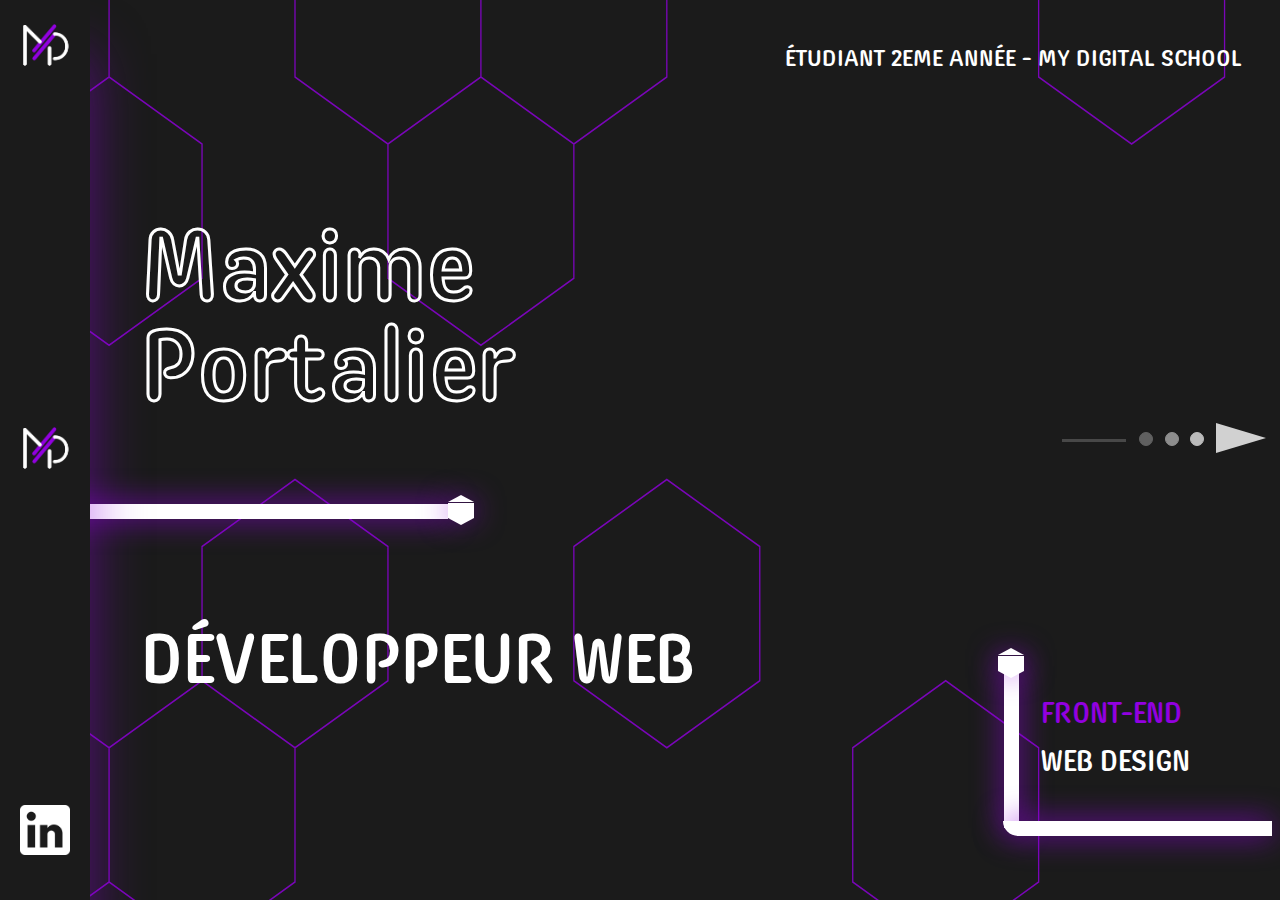
<file: evaluationIntegrationWeb/index.html>
<!DOCTYPE html>

<html>

    <head>

        <title>Ma page</title>

        <meta charset="utf-8" />
        <meta name="keywords" content="motclé1motclé2" />
        <meta name="description" content="La description du site web" />
        <meta name="author" content="Maxime Portalier" />
        <link rel="stylesheet" href="css/reset.css" />
        <link rel="stylesheet" href="css/style.css" />
  
    </head>

    <body>

    
    <section class="container">
        <section class="blocHorizontale">
                <section class="slide accueil">

                    <svg xmlns="http://www.w3.org/2000/svg" version="1.1" xmlns:xlink="http://www.w3.org/1999/xlink" xmlns:svgjs="http://svgjs.com/svgjs"  preserveAspectRatio="none" viewBox="0 0 1920 1080" class="background">
                        <g mask="url(&quot;#SvgjsMask1204&quot;)" fill="none">
                            <rect width="1920" height="1080" x="0" y="0" fill="rgba(27, 27, 27, 1)"></rect>
                            <path d="M24.19 -149.09L163.62 -68.59L163.62 92.41L24.19 172.91L-115.24 92.41L-115.24 -68.59zM163.62 92.41L303.06 172.91L303.06 333.91L163.62 414.41L24.19 333.91L24.19 172.91zM24.19 816.91L163.62 897.41L163.62 1058.41L24.19 1138.91L-115.24 1058.41L-115.24 897.41zM442.49 575.41L581.93 655.91L581.93 816.91L442.49 897.41L303.06 816.91L303.06 655.91zM303.06 816.91L442.49 897.41L442.49 1058.41L303.06 1138.91L163.62 1058.41L163.62 897.41zM581.93 -149.09L721.36 -68.59L721.36 92.41L581.93 172.91L442.49 92.41L442.49 -68.59zM721.36 92.41L860.79 172.91L860.79 333.91L721.36 414.41L581.93 333.91L581.93 172.91zM860.79 -149.09L1000.23 -68.59L1000.23 92.41L860.79 172.91L721.36 92.41L721.36 -68.59zM1000.23 575.41L1139.66 655.91L1139.66 816.91L1000.23 897.41L860.79 816.91L860.79 655.91zM1418.53 816.91L1557.96 897.41L1557.96 1058.41L1418.53 1138.91L1279.1 1058.41L1279.1 897.41zM1697.4 -149.09L1836.83 -68.59L1836.83 92.41L1697.4 172.91L1557.96 92.41L1557.96 -68.59z" stroke="rgba(146, 0, 224, 1)" stroke-width="2"></path>
                        </g>
                        <defs>
                            <mask id="SvgjsMask1204">
                                <rect width="1920" height="1080" fill="#ffffff"></rect>
                            </mask>
                        </defs>
                    </svg>

                

                    <nav>
                        <img class="logo" src="img/logoMP.png" />
                        <img class="ensembleIcones" src="img/logoMP.png" />
                        <img class="logoLinkedin" src="img/linkedinBlanc.png" />
                    </nav>

                    <section class="infosAccueilGauche">
                        <p class="nomDuPortfolio">Maxime <br> Portalier</p>
                        <p class="metier">DÉVELOPPEUR WEB</p>
                    </section>

                    <section class="infosAccueilDroite">
                        <p class="etudes">Étudiant 2eme année - My Digital School</p>
                        <section>
                            <p class="specialitéPremiere">FRONT-END</p>
                            <p class="SpécialitéDeuxieme">WEB DESIGN</p>
                        </section>
                    </section>

                    <section>
                        <span class="hexAccueil"></span>
                        <span class="barreAccueil"></span>
                    </section>

                    <section>
                        <span class="hexBasAccueil"></span>
                        <span class="barreGaucheAccueil"></span>
                        <span class="barreBasAccueil"></span>
                    </section>

                    <section class="scroll">
                        <span class="fleche"></span>
                        <span class="rondGauche"></span>
                        <span class="rondMilieu"></span>
                        <span class="rondDroite"></span>
                        <span class="trait"></span>
                    </section>

                </section>

            <section class="slide mesCompetences">



                
            </section>

        
        
        </section>
    
    </section>

        
    </body>


</html>
</file>
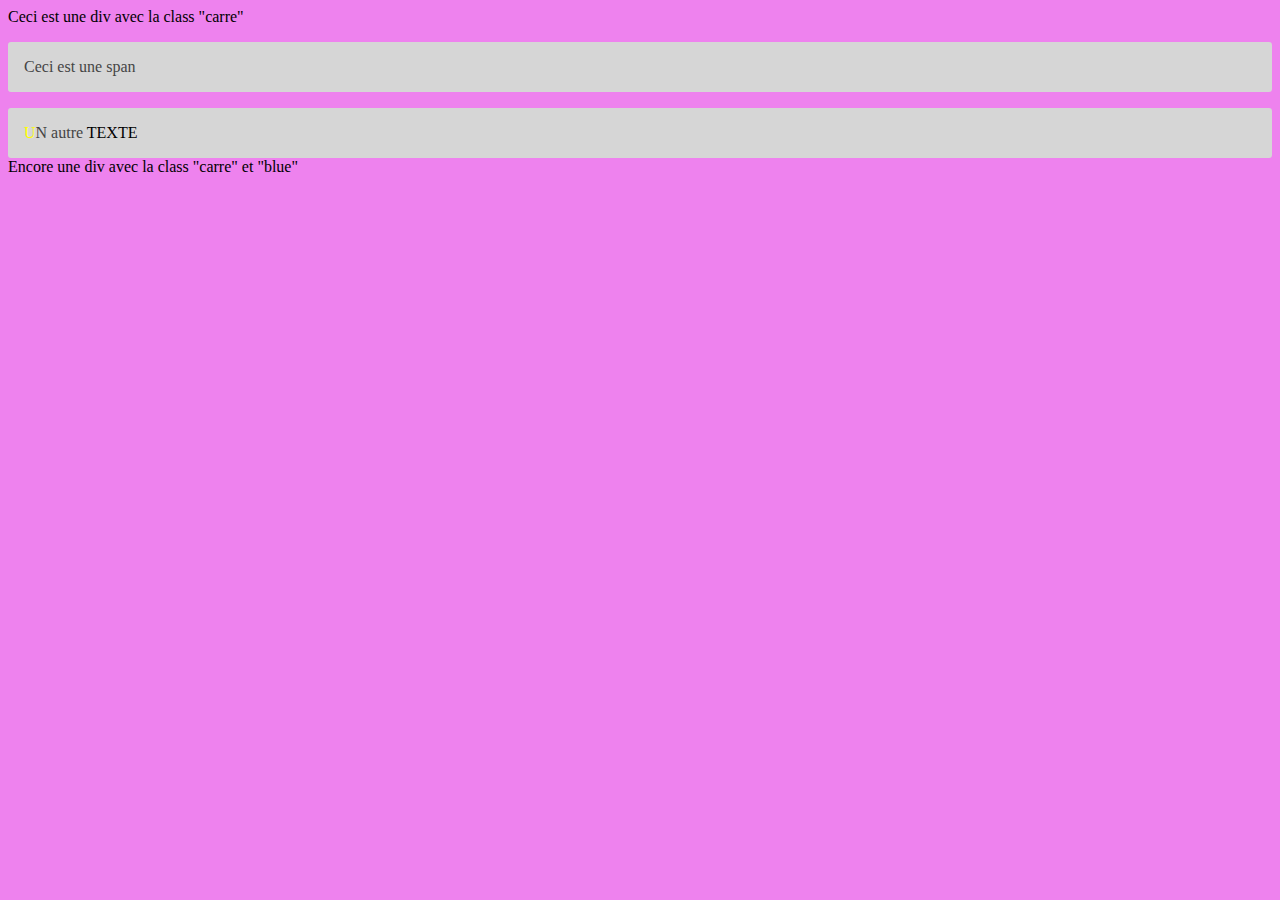
<file: projet/index.html>
<!DOCTYPE html>
<html>
    <head>
        <meta name="viewport" content="width=500, initial-scale=1" />
        <title>Titre de ma page</title>
        <link rel="stylesheet" href="css/style2.css">
    </head>
    <body>
        
        <div class="carre">
            Ceci est une div avec la class "carre"
            <p>
                <span>
                    Ceci est une span
                </span>
            </p>
            <div class="toto">UN autre <span>TEXTE</span></div>
        </div>

        

        <div class="carre blue">
            Encore une div avec la class "carre" et "blue"
        </div>

    </body>
</html>
</file>
<file: evaluationIntegrationWeb/css/style.css>
@font-face {
    font-family: Animal-Bold;
    src: local("Animal"),
    url(../font/Animal-Bold.ttf);
}

body {
    background: #1b1b1b;
    height: 100vh;
    width: 100vw;
    font-size: 20px;
    font-family: Animal-Bold;
    display: flex;
    overflow-x: hidden;
    overflow-y: hidden;
}


::-webkit-scrollbar {
    display: none;
}

.background {
    z-index: -10;
    position: absolute;
    width: 100vw;
    height: 100vh;
    opacity: 0.8;
}

.accueil {
    display: flex;
}

.mesCompetences {
    display: flex;
}

nav {
    display: flex;
    flex-direction: column;
    justify-content: space-between;
    align-items: center;
    width: 7vw;
    height: 100vh;
    background: #1b1b1b;
    /* border-right: 1px solid #9200E0; */
    box-shadow: rgba(146,0,224,0.5) 0px 54px 55px;
    position: fixed;
}

.logo, .ensembleIcones {
    width: 90px;
    height: 90px;
}

.logoLinkedin {
    width: 50px;
    height: 50px;
    margin-bottom: 5vh;
}

.logoLinkedin:hover {
    background: #9200E0;
    border-color: #9200E0;
}

.infosAccueilGauche {
    display: flex;
    flex-direction: column;
    justify-content: space-evenly;
    width: 53vw;
    height: 100vh;
    margin-left: 7vw;
}

p {
    color:white;
    font-size: 5em;
}

.nomDuPortfolio {
    margin-left: 4vw;
    color: transparent;
    -webkit-text-stroke: 3px #fff;
}

.metier {
    font-size: 3.5em;
    margin-left: 4vw;
}

.infosAccueilDroite {
    display: flex;
    flex-direction: column;
    justify-content: space-between;
    align-items: flex-end;
    width: 40vw;
    height: 100vh;
}

.etudes {
    font-size: 1.2em;
    margin-top: 5vh;
    text-transform: uppercase;
}

.etudes, .specialitéPremiere, .SpécialitéDeuxieme {
    margin-right: 3vw;
}

.infosAccueilDroite section {
    margin-bottom: 12vh;
}

.specialitéPremiere, .SpécialitéDeuxieme {
    color:#9200E0;
    font-size: 1.5em;
    margin-top: 2vh;
    margin-bottom: 2vh;
    margin-right: 7vw;
}

.SpécialitéDeuxieme {
    color: #fff;
}

.hexAccueil, .hexBasAccueil {
    margin-top: 7.5px;
    width: 26px;
    height: 15px;
    background: #fff;
    border-color: #fff;
    position: absolute;
    top:55vh;
    left: 35vw;;
    display: inline-block;
    box-shadow: rgba(146,0,224, 0.80) 0px 0px 30px;
}

.hexAccueil:before, .hexBasAccueil:before {
    content: " ";
    width: 0; height: 0;
    border-bottom: 7.5px solid;
    border-color: inherit;
    border-left: 13px solid transparent;
    border-right: 13px solid transparent;
    position: absolute;
    top: -7.5px;
}

.hexAccueil:after, .hexBasAccueil:after {
    content: "";
    width: 0;
    position: absolute;
    bottom: -7.5px;
    border-top: 7.5px solid;
    border-color: inherit;
    border-left: 13px solid transparent;
    border-right: 13px solid transparent;
}

.barreAccueil, .barreGaucheAccueil, .barreBasAccueil {
    width: 35vw;
    height: 15px;
    position: absolute;
    top: 56vh;
    left: 0;
    z-index: -1;
    background: #fff;
    box-shadow: rgba(146,0,224, 0.80) 0px 0px 30px;
}

.hexBasAccueil {
    top:72vh;
    left:78vw;
}

.barreGaucheAccueil {
    width: 15px;
    height: 18vh;
    top:74vh;
    left:78.4vw ;
}

.barreBasAccueil {
    top: 91.2vh;
    left: 78.38vw;
    width: 21vw;
    border-bottom-left-radius: 50px;
}

.fleche{
	width: 0;
	height: 0;
	border-width: 15px 0 15px 50px;
	border-color: transparent transparent transparent #FFFFFF;
	border-style: solid;
    position: absolute;
    top: 47vh;
    left: 95vw;
    opacity: 0.8;
}

.fleche:hover {
    border-color: transparent transparent transparent #9200E0;
    transform: scale(0.95);
}

.rondGauche, .rondMilieu, .rondDroite {
    width: 12px;
    height: 12px;
    border-radius: 100px;
    border: 1px solid white;
    background:#fff;
    display: block;
    position: absolute;
    top: 48vh;
    left: 89vw;
    background: #fff;
    opacity: 0.3;
}


.rondMilieu {
    left:91vw;
    opacity: 0.5;
}

.rondDroite {
    left: 93vw;
    opacity: 0.7;
}

.trait {
    width: 5vw;
    height: 3px;
    background: #fff;
    position: absolute;
    top: 48.8vh;
    left: 83vw;
    opacity: 0.2;
}
</file>
<file: projet/css/style2.css>
body {
  background-color: violet;
}
/* CSS PURE */
.carre p span {
  /* je stylise la span */
}
.carre p span.toto {
  /* je stylise la span */
}
/* VARIABLES LESS */
/* MIXINS LESS */
.defaultBackground {
  background-color: #d6d6d6;
  border-radius: 3px;
  padding: 16px;
  color: #454545;
}
/* LESS */
.carre p {
  background-color: #d6d6d6;
  border-radius: 3px;
  padding: 16px;
  color: #454545;
}
.carre div {
  color: blue;
}
.carre div.toto {
  background-color: #d6d6d6;
  border-radius: 3px;
  padding: 16px;
  color: #454545;
}
.carre div.toto span {
  color: black;
}
.carre div.toto:first-letter {
  color: yellow;
}
</file>
